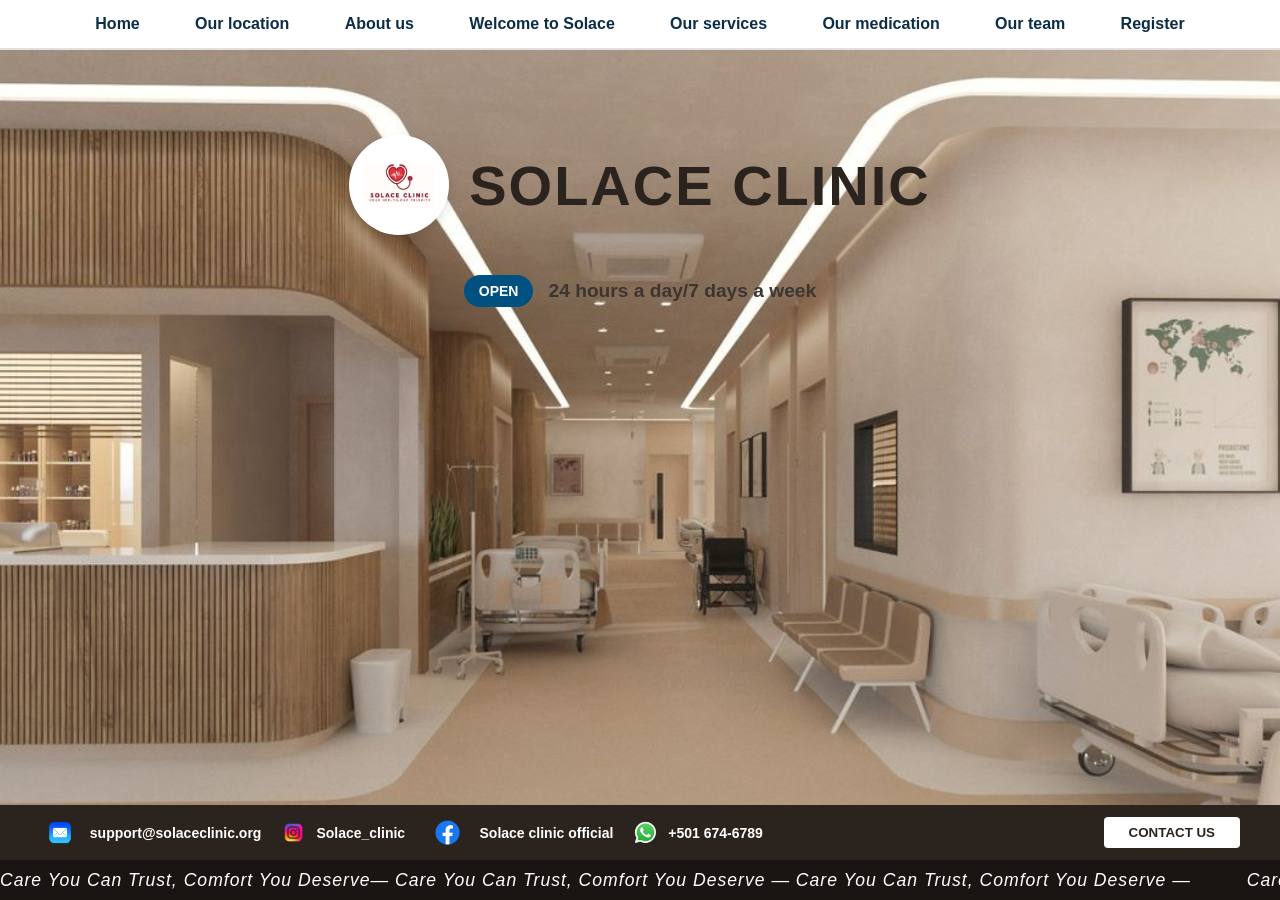
<file: index.html>
<!DOCTYPE html>
<html lang="en">
<head>
    <meta charset="UTF-8">
    <meta name="viewport" content="width=device-width, initial-scale=1.0">
    <title>Solace Clinic</title>
    <link rel="stylesheet" href="index.css">
</head>
<body>

   <nav class="white-navbar">
    <div class="nav-container">
        <a href="index.html" class="nav-item">Home</a>
        <a href="our location.html" class="nav-item">Our location</a>
        <a href="About us.html" class="nav-item">About us</a>
        <a href="Welcome to solace.html" class="nav-item">Welcome to Solace</a>
        <a href="our services.html" class="nav-item">Our services</a>
        <a href="Our medications.html" class="nav-item">Our medication</a>
        <a href="our team.html" class="nav-item">Our team</a>
        <a href="Register.html" class="nav-item">Register</a>
    </div>
</nav>
 
            </div>
   
        <div class="main-content">
            <div class="branding">
                <div class="logo-circle">
                    <img src="logo.jpeg" alt="Solace Clinic Logo" class="zoom-logo">
                </div>
                <h1>SOLACE CLINIC</h1>
            </div>
            
            <div class="status">
                <span class="open-badge">OPEN</span>
                <p>24 hours a day/7 days a week</p>
            </div>
        </div>

        <footer class="social-footer">
            <div class="social-nav-container">
                <ul class="social-items">
                    <li><a href="mailto:support@solaceclinic.org"><img src="mail icon.png" alt="Mail" class="social-logo"> support@solaceclinic.org</a></li>
                    <li><a href="https://instagram.com/solace_clinic" target="_blank"><img src="insta.png" alt="Insta" class="social-logo"> Solace_clinic</a></li>
                    <li><a href="https://facebook.com/solace" target="_blank"><img src="facebook.png" alt="FB" class="social-logo"> Solace clinic official</a></li>
                    <li><a href="https://wa.me/5016746789" target="_blank"><img src="whatsapp.png" alt="WA" class="social-logo"> +501 674-6789</a></li>
                </ul>
                <button class="contact-btn">CONTACT US</button>
            </div>
        </footer>

        <div class="sliding-footer">
            <div class="marquee-container">
                <div class="marquee-text">
                    <span>Care You Can Trust, Comfort You Deserve— Care You Can Trust, Comfort You Deserve — Care You Can Trust, Comfort You Deserve — </span>
                    <span>Care You Can Trust, Comfort You Deserve — Care You Can Trust, Comfort You Deserve — Care You Can Trust, Comfort You Deserve — </span>
                </div>
            </div>
        </div>
    </section>

</body>
</html>
</file>
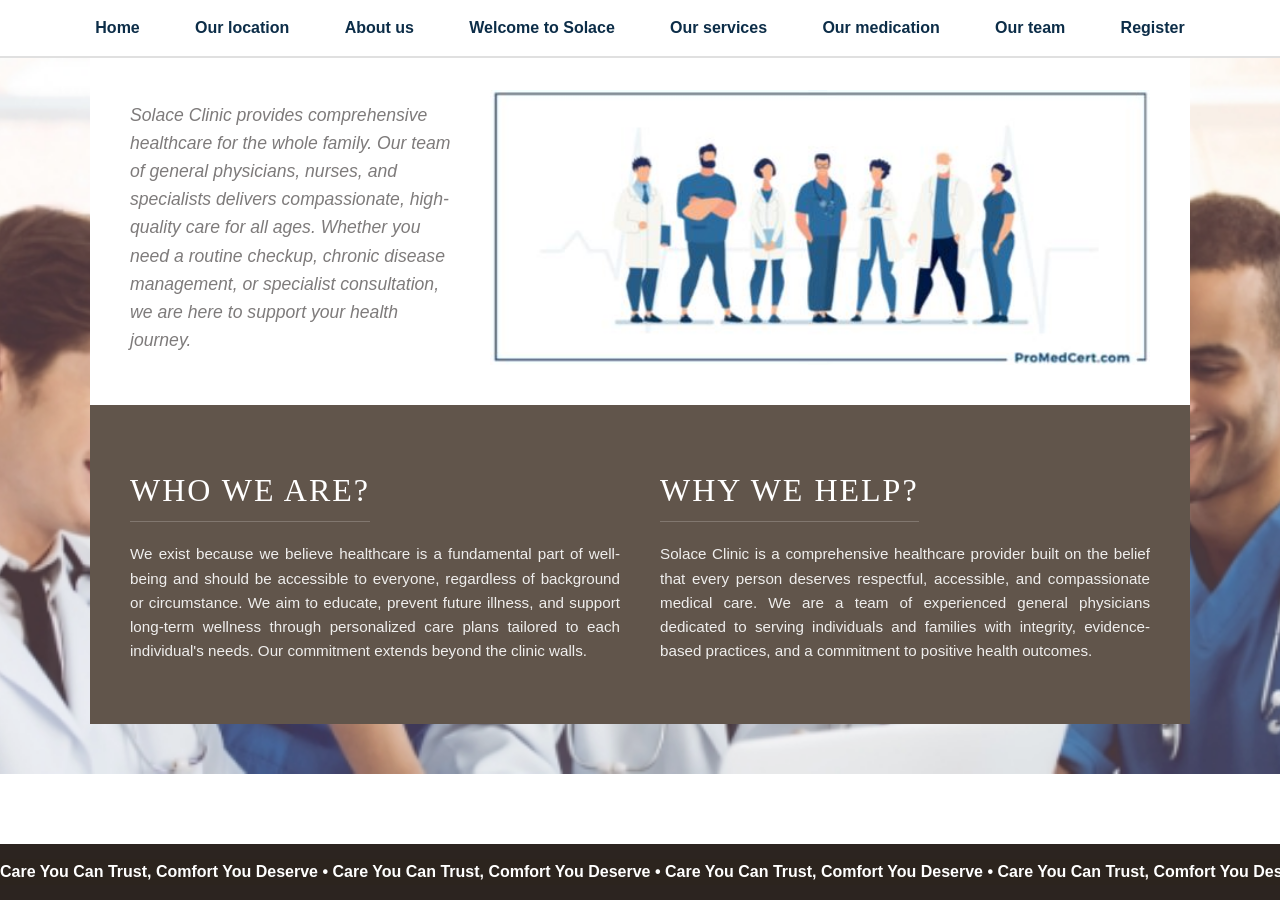
<file: About us.html>
<!DOCTYPE html>
<html lang="en">
<head>
    <meta charset="UTF-8">
    <meta name="viewport" content="width=device-width, initial-scale=1.0">
    <title>About Us - Solace Clinic</title>
    <link rel="stylesheet" href="About us.css">

     <nav class="white-navbar">
    <div class="nav-container">
        <a href="index.html" class="nav-item">Home</a>
        <a href="our location.html" class="nav-item">Our location</a>
        <a href="About us.html" class="nav-item">About us</a>
        <a href="Welcome to solace.html" class="nav-item">Welcome to Solace</a>
        <a href="our services.html" class="nav-item">Our services</a>
        <a href="Our medications.html" class="nav-item">Our medication</a>
        <a href="our team.html" class="nav-item">Our team</a>
        <a href="Register.html" class="nav-item">Register</a>
    </div>
</nav>
</head>
<body>

    <section class="about-container">
        <div class="intro-section">
            <div class="intro-text">
                <p>
                    <em>Solace Clinic provides comprehensive healthcare for the whole family. Our team of general physicians, nurses, and specialists delivers compassionate, high-quality care for all ages. Whether you need a routine checkup, chronic disease management, or specialist consultation, we are here to support your health journey.</em>
                </p>
            </div>
            <div class="intro-image">
                <img src="About us.JPG" alt="Solace Clinic Team">
            </div>
        </div>

        <div class="details-section">
            <div class="column">
                <h2>WHO WE ARE?</h2>
                <p>We exist because we believe healthcare is a fundamental part of well-being and should be accessible to everyone, regardless of background or circumstance. We aim to educate, prevent future illness, and support long-term wellness through personalized care plans tailored to each individual's needs. Our commitment extends beyond the clinic walls.</p>
            </div>
            <div class="column">
                <h2>WHY WE HELP?</h2>
                <p>Solace Clinic is a comprehensive healthcare provider built on the belief that every person deserves respectful, accessible, and compassionate medical care. We are a team of experienced general physicians dedicated to serving individuals and families with integrity, evidence-based practices, and a commitment to positive health outcomes.</p>
            </div>
        </div>
    </section>
<footer class="scrolling-footer">
        <div class="marquee">
            Care You Can Trust, Comfort You Deserve • Care You Can Trust, Comfort You Deserve • Care You Can Trust, Comfort You Deserve • Care You Can Trust, Comfort You Deserve
        </div>
    </footer>
  
</div>
</body>
</html>
</file>
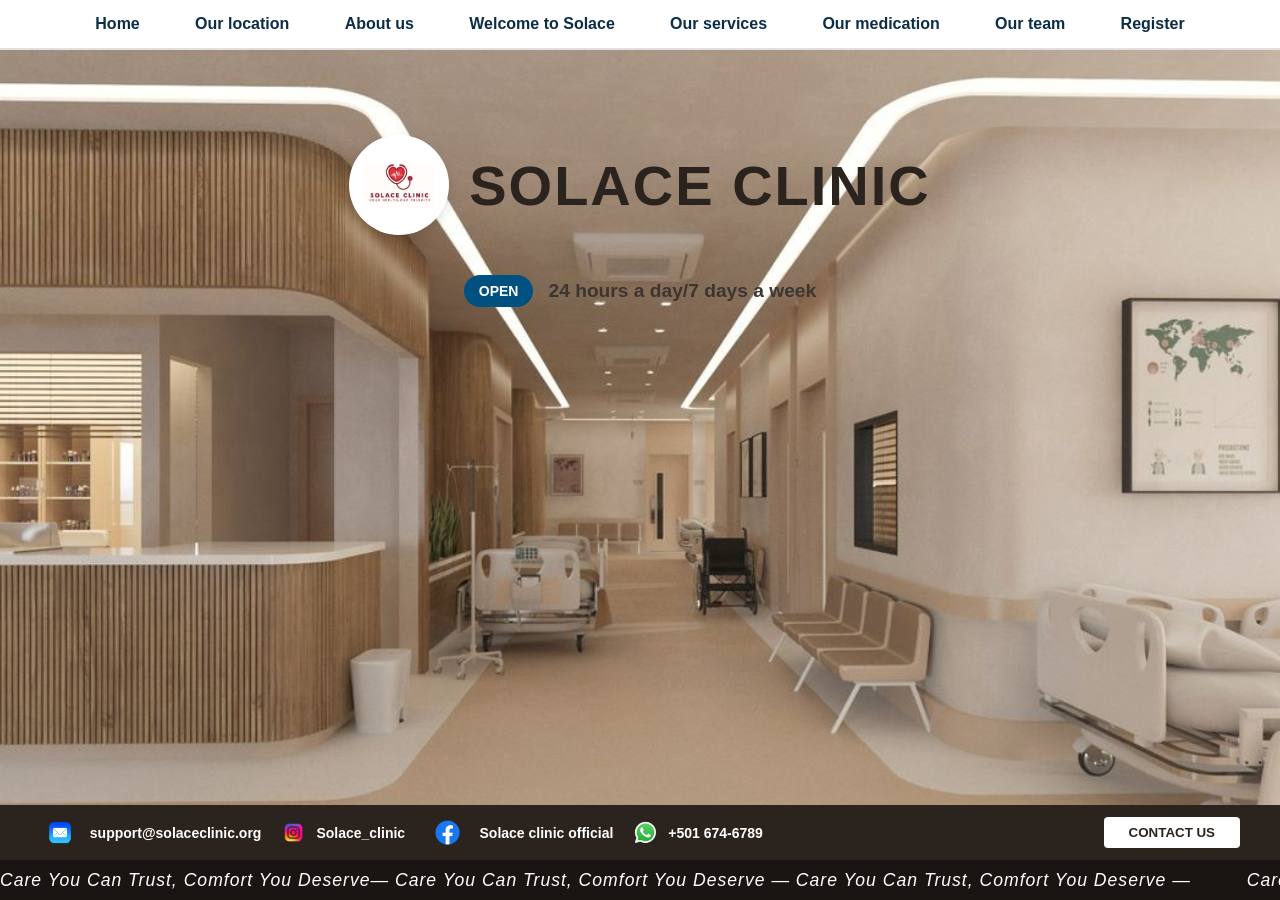
<file: home.html>
<!DOCTYPE html>
<html lang="en">
<head>
    <meta charset="UTF-8">
    <meta name="viewport" content="width=device-width, initial-scale=1.0">
    <title>Solace Clinic</title>
    <link rel="stylesheet" href="home.css">
</head>
<body>

   <nav class="white-navbar">
    <div class="nav-container">
        <a href="home.html" class="nav-item">Home</a>
        <a href="Our location.html" class="nav-item">Our location</a>
        <a href="About us.html" class="nav-item">About us</a>
        <a href="Welcome to solace.html" class="nav-item">Welcome to Solace</a>
        <a href="our services.html" class="nav-item">Our services</a>
        <a href="our medications.html" class="nav-item">Our medication</a>
        <a href="our team.html" class="nav-item">Our team</a>
        <a href="Register.html" class="nav-item">Register</a>
    </div>
</nav>
 
            </div>
   
        <div class="main-content">
            <div class="branding">
                <div class="logo-circle">
                    <img src="logo.jpeg" alt="Solace Clinic Logo" class="zoom-logo">
                </div>
                <h1>SOLACE CLINIC</h1>
            </div>
            
            <div class="status">
                <span class="open-badge">OPEN</span>
                <p>24 hours a day/7 days a week</p>
            </div>
        </div>

        <footer class="social-footer">
            <div class="social-nav-container">
                <ul class="social-items">
                    <li><a href="mailto:support@solaceclinic.org"><img src="mail icon.png" alt="Mail" class="social-logo"> support@solaceclinic.org</a></li>
                    <li><a href="https://instagram.com/solace_clinic" target="_blank"><img src="insta.png" alt="Insta" class="social-logo"> Solace_clinic</a></li>
                    <li><a href="https://facebook.com/solace" target="_blank"><img src="facebook.png" alt="FB" class="social-logo"> Solace clinic official</a></li>
                    <li><a href="https://wa.me/5016746789" target="_blank"><img src="whatsapp.png" alt="WA" class="social-logo"> +501 674-6789</a></li>
                </ul>
                <button class="contact-btn">CONTACT US</button>
            </div>
        </footer>

        <div class="sliding-footer">
            <div class="marquee-container">
                <div class="marquee-text">
                    <span>Care You Can Trust, Comfort You Deserve— Care You Can Trust, Comfort You Deserve — Care You Can Trust, Comfort You Deserve — </span>
                    <span>Care You Can Trust, Comfort You Deserve — Care You Can Trust, Comfort You Deserve — Care You Can Trust, Comfort You Deserve — </span>
                </div>
            </div>
        </div>
    </section>

</body>
</html>
</file>
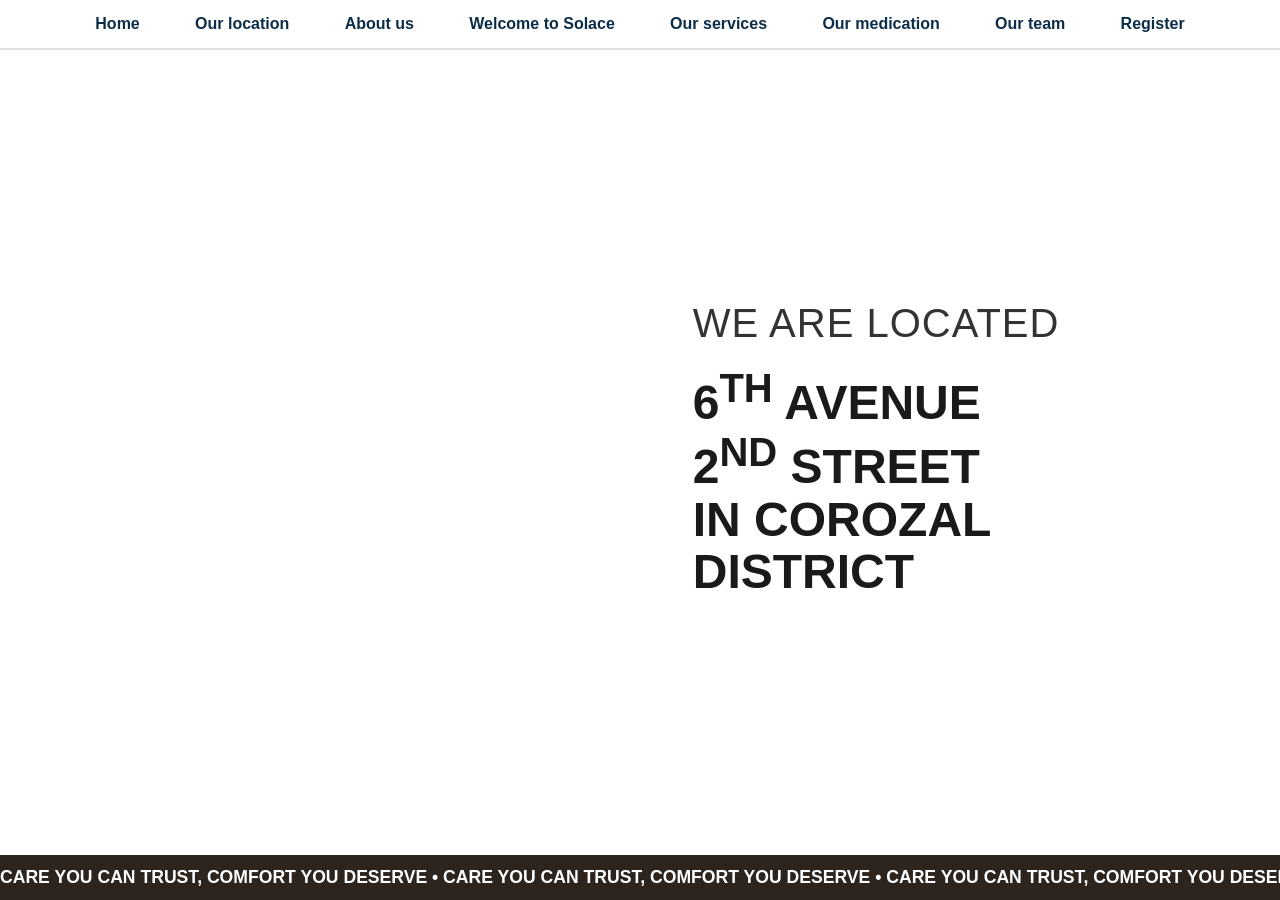
<file: our location.html>
<!DOCTYPE html>
<html lang="en">
<head>
    <meta charset="UTF-8">
    <meta name="viewport" content="width=device-width, initial-scale=1.0">
    <title>Location - Corozal District</title>
    <link rel="stylesheet" href="our location.css">

    <nav class="white-navbar">
    <div class="nav-container">
        <a href="index.html" class="nav-item">Home</a>
        <a href="our location.html" class="nav-item">Our location</a>
        <a href="About us.html" class="nav-item">About us</a>
        <a href="Welcome to solace.html" class="nav-item">Welcome to Solace</a>
        <a href="our services.html" class="nav-item">Our services</a>
        <a href="Our medications.html" class="nav-item">Our medication</a>
        <a href="our team.html" class="nav-item">Our team</a>
        <a href="Register.html" class="nav-item">Register</a>
    </div>
</nav>

</head>
<body>

    <header class="brown-bar"></header>

    <main class="content-wrapper">
        <section class="map-container">
            <iframe 
                src="https://www.google.com/maps/embed?pb=!1m18!1m12!1m3!1d3783.284305820464!2d-88.3898517242136!3d18.39055898268063!2m3!1f0!2f0!3f0!3m2!1i1024!2i768!4f13.1!3m3!1m2!1s0x8f5db96213755555%3A0x6b6e4e5e5e5e5e5e!2sCorozal%20Town!5e0!3m2!1sen!2sbz!4v1700000000000!5m2!1sen!2sbz" 
                allowfullscreen="" 
                loading="lazy" 
                referrerpolicy="no-referrer-when-downgrade">
            </iframe>
        </section>

        <section class="info-container">
            <h1>WE ARE LOCATED</h1>
            <p class="address">
                6<sup>TH</sup> AVENUE<br>
                2<sup>ND</sup> STREET<br>
                IN COROZAL<br>
                DISTRICT
            </p>
        </section>
    </main>

    <footer class="brown-bar footer-scroll">
        <div class="marquee">
            <span> Care You Can Trust, Comfort You Deserve • Care You Can Trust, Comfort You Deserve • Care You Can Trust, Comfort You Deserve • Care You Can Trust, Comfort You Deserve
            </span></div>
        </div>
    </footer>
<div class="scroll-buttons">
  
</body>
</html>
</file>
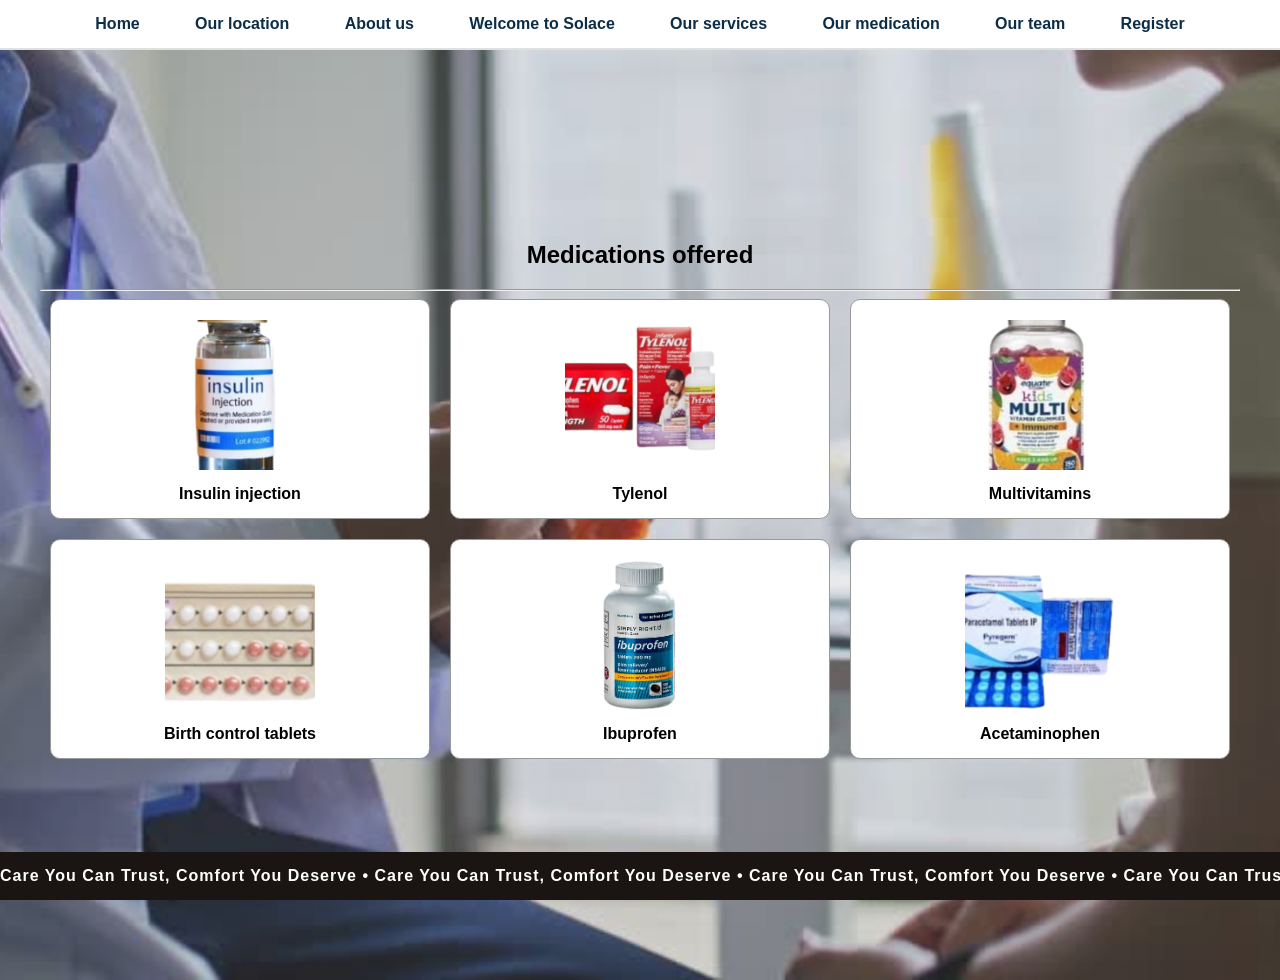
<file: Our medications.html>
<!DOCTYPE html>
<html lang="en">
<head>
    <meta charset="UTF-8">
    <meta name="viewport" content="width=device-width, initial-scale=1.0">
    <title>Homework Assignment</title>
    <link rel="stylesheet" href="Our medications.css">
       <nav class="white-navbar">
    <div class="nav-container">
        <a href="index.html" class="nav-item">Home</a>
        <a href="our location.html" class="nav-item">Our location</a>
        <a href="About us.html" class="nav-item">About us</a>
        <a href="Welcome to solace.html" class="nav-item">Welcome to Solace</a>
        <a href="our services.html" class="nav-item">Our services</a>
        <a href="Our medications.html" class="nav-item">Our medication</a>
        <a href="our team.html" class="nav-item">Our team</a>
        <a href="Register.html" class="nav-item">Register</a>
    </div>
</nav>
</head>
<body>
<section class="main-content">
     <h1 class="section-title">Medications offered</h1>
        <hr class="divider">
        <div class="gallery-layout">
        <div class="product-box" onclick="togglePopUp(this)">
            <div class="image-wrapper">
            <img src="insulin.png" alt="Insulin injection">
            </div>
            <p class="product-label">Insulin injection</p>
            <div class="price-popup">Price:Public clinic (NHR): Free – BZ$10</div>
        </div>
          <div class="product-box" onclick="togglePopUp(this)">
            <div class="image-wrapper">
            <img src="tylenol.png" alt="Tylenol">
            </div>
            <p class="product-label">Tylenol</p>
            <div class="price-popup">price:Public clinic (NHR): Free – BZ$5</div>
        </div>
        <div class="product-box" onclick="togglePopUp(this)">
             <div class="image-wrapper">
              <img src="multivitamins.png" alt="Multivitamins">
            </div>
            <p class="product-label">Multivitamins</p>
            <div class="price-popup">Price:Public clinic (NHR): Free – BZ$5</div>
        </div>


       
        <div class="product-box" onclick="togglePopUp(this)">
            <div class="image-wrapper">
              <img src="Birth control tablets.png" alt="Birth control tablets">
            </div>
            <p class="product-label">Birth control tablets</p>
            <div class="price-popup">Price: Public clinic (NHR): Free – BZ$5</div>
        </div>
          <div class="product-box" onclick="togglePopUp(this)">
            <div class="image-wrapper">
               <img src="ibu.png" alt="Ibuprofen">
            </div>
            <p class="product-label">Ibuprofen</p>
            <div class="price-popup">Price:Public clinic (NHR): Free – BZ$3</div>
        </div>
        <div class="product-box" onclick="togglePopUp(this)">
            <div class="image-wrapper">
                <img src="Acetaminophen.png" alt="Acetaminophen">
            </div>
            <p class="product-label">Acetaminophen</p>
            <div class="price-popup">Price: Tablet: BZ$1–$3,Syrup: Free or BZ$3–$5</div>
        </div></section>

    </div></section>
 <footer class="scrolling-footer">
        <div class="marquee">
          Care You Can Trust, Comfort You Deserve • Care You Can Trust, Comfort You Deserve • Care You Can Trust, Comfort You Deserve • Care You Can Trust, Comfort You Deserve
        </div>
        </div>
    </footer>
    <script>
        function togglePopUp(element) {
           
            const price = element.querySelector('.price-popup');
            
  
            if (price.style.display === "block") {
                price.style.display = "none";
            } else {
                price.style.display = "block";
            }
        }
    </script>

</body>
</html>
</file>
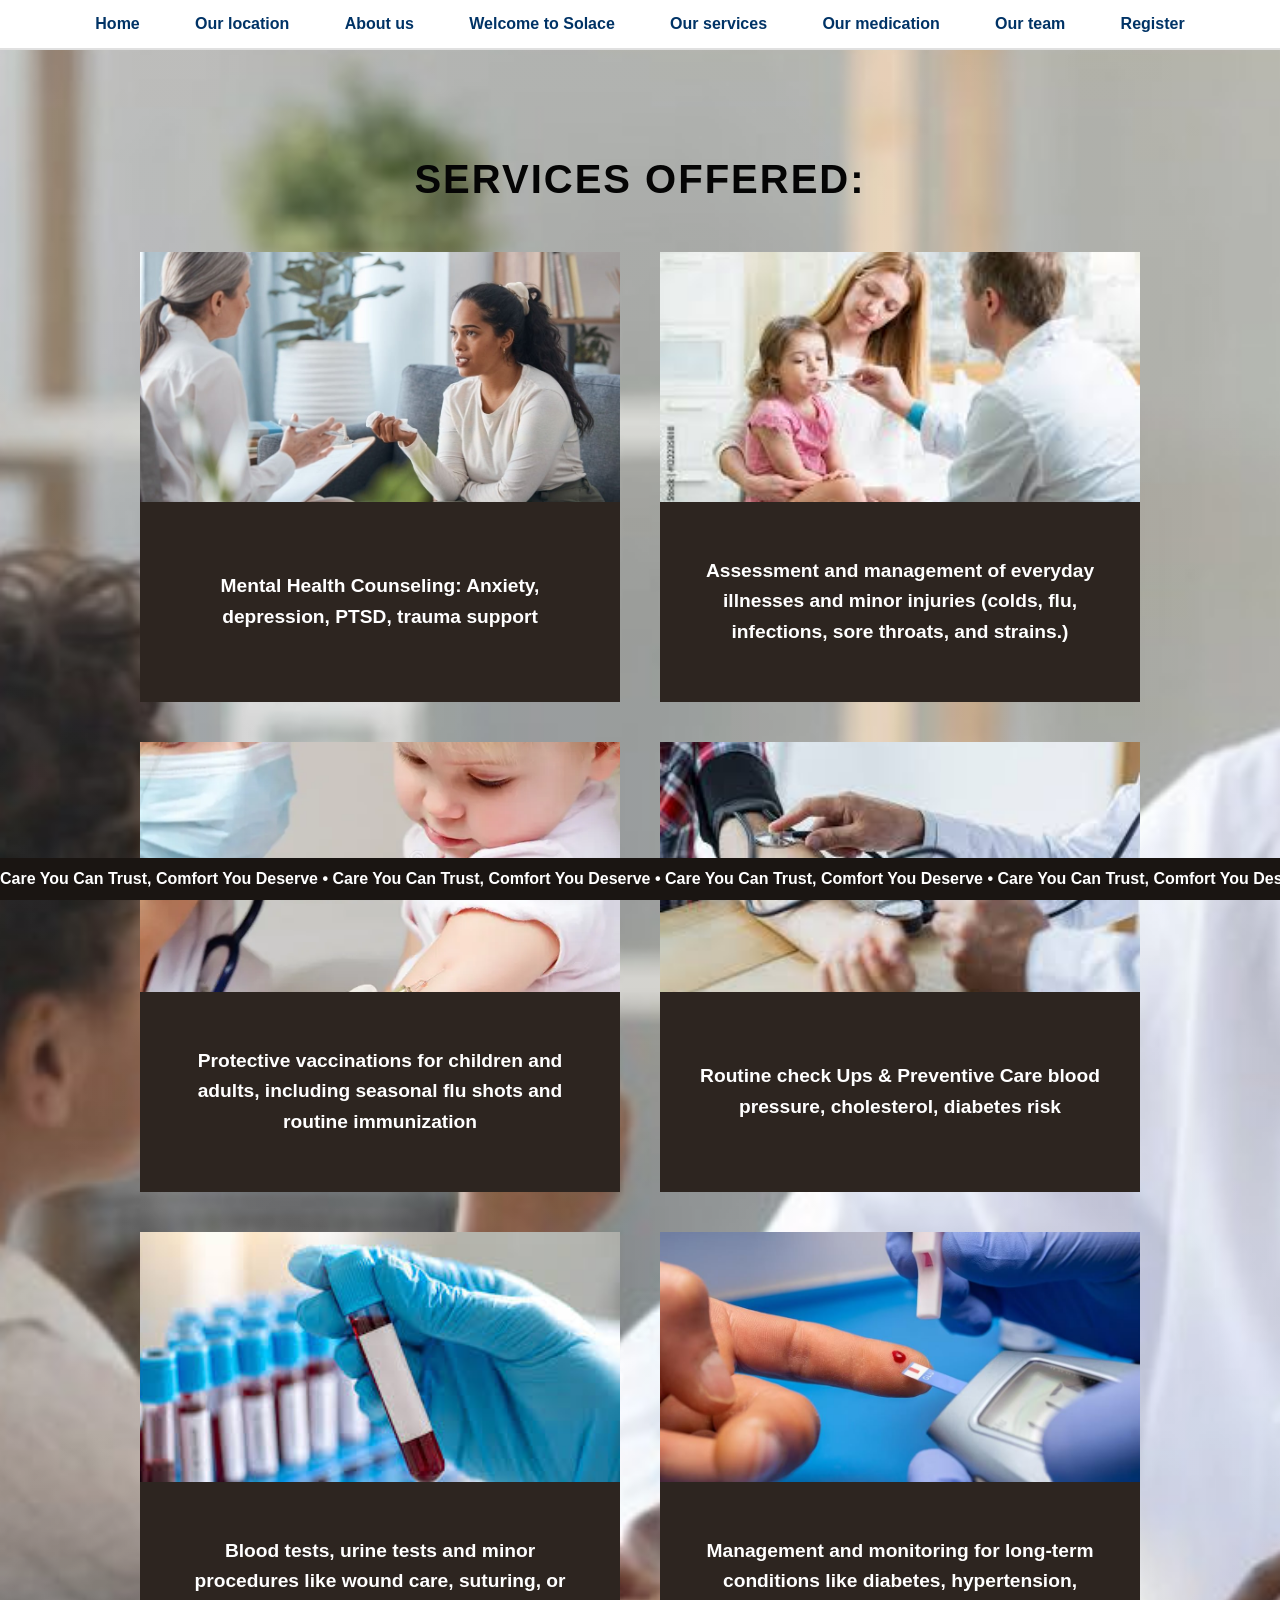
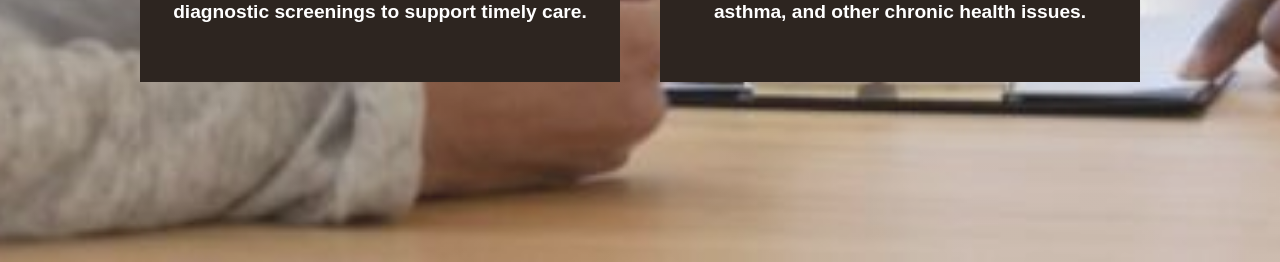
<file: our services.html>
<!DOCTYPE html>
<html lang="en">
<head>
    <meta charset="UTF-8">
    <meta name="viewport" content="width=device-width, initial-scale=1.0">
    <title>Services Offered</title>
    <link rel="stylesheet" href="our service.css">
</head>
<body>

    <nav class="white-navbar">
    <div class="nav-container">
        <a href="index.html" class="nav-item">Home</a>
        <a href="our location.html" class="nav-item">Our location</a>
        <a href="About us.html" class="nav-item">About us</a>
        <a href="Welcome to solace.html" class="nav-item">Welcome to Solace</a>
        <a href="our services.html" class="nav-item">Our services</a>
        <a href="Our medications.html" class="nav-item">Our medication</a>
        <a href="our team.html" class="nav-item">Our team</a>
        <a href="Register.html" class="nav-item">Register</a>
    </div>
</nav>

    <main class="main-content">
        <h1 class="main-title">SERVICES OFFERED:</h1>
        
        <div class="services-grid">
            <div class="service-card">
                <div class="image-box"><img src="Therapy.webp" alt="Therapy"></div>
                <p>Mental Health Counseling: Anxiety, depression, PTSD, trauma support</p>
            </div>

            <div class="service-card">
                <div class="image-box"><img src="fever.jpeg" alt="Fever"></div>
                <p>Assessment and management of everyday illnesses and minor injuries (colds, flu, infections, sore throats, and strains.)</p>
            </div>

            <div class="service-card">
                <div class="image-box"><img src="injection.webp" alt="Injection"></div>
                <p>Protective vaccinations for children and adults, including seasonal flu shots and routine immunization</p>
            </div>

            <div class="service-card">
                <div class="image-box"><img src="checkups.jpeg" alt="Check ups"></div>
                <p>Routine check Ups & Preventive Care blood pressure, cholesterol, diabetes risk</p>
            </div>

            <div class="service-card">
                <div class="image-box"><img src="blood tests.jpeg" alt="Blood test"></div>
                <p>Blood tests, urine tests and minor procedures like wound care, suturing, or diagnostic screenings to support timely care.</p>
            </div>

            <div class="service-card">
                <div class="image-box"><img src="sugar test.jpg" alt="Sugar test"></div>
                <p>Management and monitoring for long-term conditions like diabetes, hypertension, asthma, and other chronic health issues.</p>
            </div>
        </div>
    </main>

    <footer class="scrolling-footer">
        <div class="marquee">
            Care You Can Trust, Comfort You Deserve • Care You Can Trust, Comfort You Deserve • Care You Can Trust, Comfort You Deserve • Care You Can Trust, Comfort You Deserve
        </div>
    </footer>

</body>
</html>
</file>
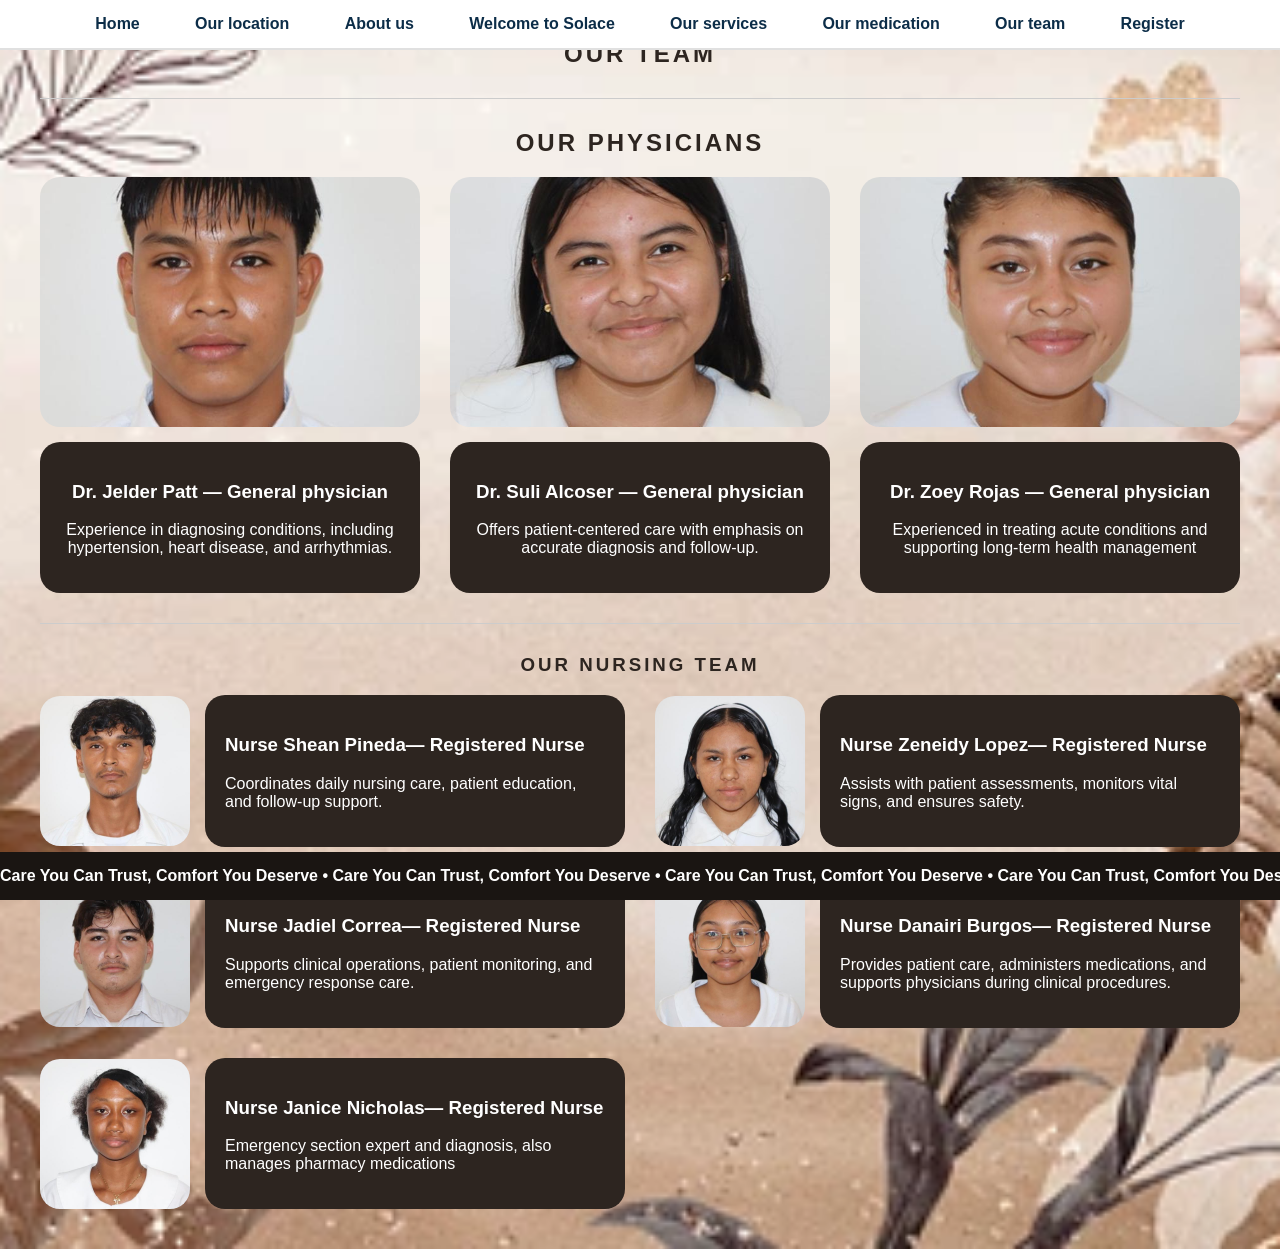
<file: our team.html>
<!DOCTYPE html>
<html lang="en">
<head>
    <meta charset="UTF-8">
    <meta name="viewport" content="width=device-width, initial-scale=1.0">
    <title>Our Team - Solace Medical Center</title>
    <link rel="stylesheet" href="our team.css">
</head>
<body>

     <nav class="white-navbar">
    <div class="nav-container">
        <a href="index.html" class="nav-item">Home</a>
        <a href="our location.html" class="nav-item">Our location</a>
        <a href="About us.html" class="nav-item">About us</a>
        <a href="Welcome to solace.html" class="nav-item">Welcome to Solace</a>
        <a href="our services.html" class="nav-item">Our services</a>
        <a href="Our medications.html" class="nav-item">Our medication</a>
        <a href="our team.html" class="nav-item">Our team</a>
        <a href="Register.html" class="nav-item">Register</a>
    </div>
</nav>

    <section class="main-content">
        <h1 class="section-title">OUR TEAM</h1>
        <hr class="divider">

          <h2 class="section-title">OUR PHYSICIANS</h2>
        <div class="physician-grid">
            <div class="card doc-card">
                <div class="img-box"><img src="Jelder Patt.jpeg"></div>
                <div class="info-box">
                    <h3>Dr. Jelder Patt — General physician</h3>
                    <p>Experience in diagnosing conditions, including hypertension, heart disease, and arrhythmias.</p>
                </div>
            </div>
            <div class="card doc-card">
                <div class="img-box"><img src="Suli Alcoser.jpeg"></div>
                <div class="info-box">
                    <h3>Dr. Suli Alcoser — General physician</h3>
                    <p> Offers patient-centered care with emphasis on accurate diagnosis and follow-up.</p>
                </div>
            </div>
            <div class="card doc-card">
                <div class="img-box"><img src="Zoey Rojas.jpeg"></div>
                <div class="info-box">
                    <h3>Dr. Zoey Rojas — General physician</h3>
                    <p> Experienced in treating acute conditions and supporting long-term health management</p>
                </div>
            </div>
        </div>

        <hr class="divider">

      <h3 class="section-title">OUR NURSING TEAM</h3>
        <div class="nurse-grid">
            <div class="card nurse-card">
                <div class="img-box"><img src="Shean Pineda.jpeg"></div>
                <div class="info-box">
                    <h3>Nurse Shean Pineda— Registered Nurse</h3>
                    <p>Coordinates daily nursing care, patient education, and follow-up support.</p>
                </div>
            </div>
            <div class="card nurse-card">
                <div class="img-box"><img src="Zeneidy Lopez.jpeg"></div>
                <div class="info-box">
                    <h3>Nurse Zeneidy Lopez— Registered Nurse</h3>
                    <p>      Assists with patient assessments, monitors vital signs, and ensures safety.</p>
                </div>
            </div>
            <div class="card nurse-card">
                <div class="img-box"><img src="Jadiel Correa.jpeg"></div>
                <div class="info-box">
                    <h3>Nurse Jadiel Correa— Registered Nurse</h3>
                    <p>Supports clinical operations, patient monitoring, and emergency response care.</p>
                </div>
            </div>
            <div class="card nurse-card">
                <div class="img-box"><img src="Danairi Burgos.jpeg"></div>
                <div class="info-box">
                    <h3>Nurse  Danairi Burgos— Registered Nurse</h3>
                    <p>Provides patient care, administers medications, and supports physicians during clinical procedures.</p>
                </div>
            </div>
            <div class="card nurse-card">
                <div class="img-box"><img src="Janice Nicholas.jpeg"></div>
                <div class="info-box">
                    <h3>Nurse Janice Nicholas— Registered Nurse</h3>
                    <p> Emergency section expert and diagnosis, also manages pharmacy  medications</p>
                </div>
            </div>
        </div>
    </section>

    <footer class="scrolling-footer">
        <div class="marquee">
             Care You Can Trust, Comfort You Deserve • Care You Can Trust, Comfort You Deserve • Care You Can Trust, Comfort You Deserve • Care You Can Trust, Comfort You Deserve
        </div>
        </div>
    </footer>

</body>
</html>
</file>
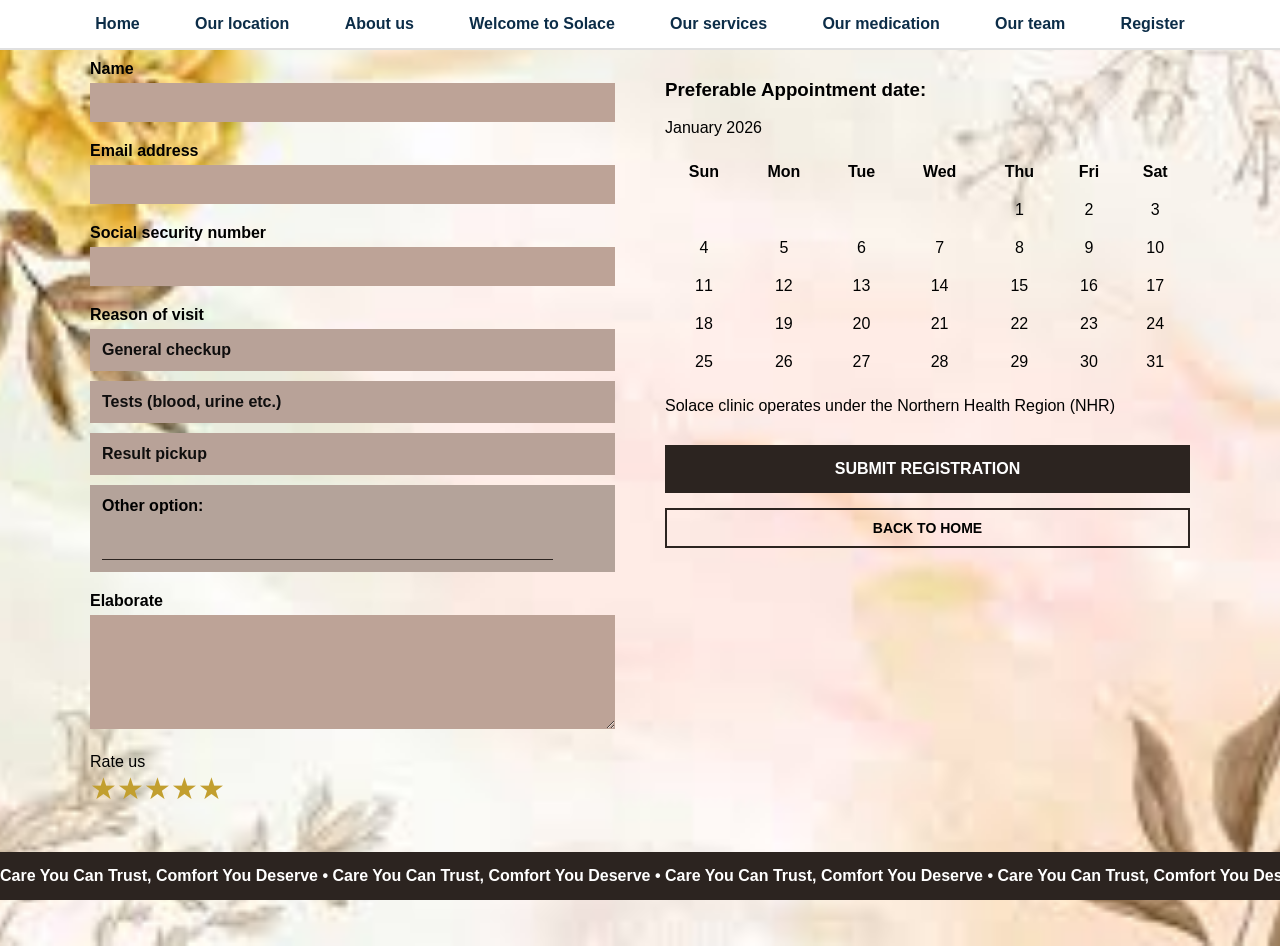
<file: Register.html>
<!DOCTYPE html>
<html lang="en">
<head>
    <meta charset="UTF-8">
    <meta name="viewport" content="width=device-width, initial-scale=1.0">
    <title>Solace Clinic Registration</title>
    <link rel="stylesheet" href="Register.css">
</head>
<body>
   <nav class="white-navbar">
    <div class="nav-container">
        <a href="index.html" class="nav-item">Home</a>
        <a href="our location.html" class="nav-item">Our location</a>
        <a href="About us.html" class="nav-item">About us</a>
        <a href="Welcome to solace.html" class="nav-item">Welcome to Solace</a>
        <a href="our services.html" class="nav-item">Our services</a>
        <a href="Our medications.html" class="nav-item">Our medication</a>
        <a href="our team.html" class="nav-item">Our team</a>
        <a href="Register.html" class="nav-item">Register</a>
    </div>
</nav>

    <main class="container">
        <form  class="registration-form">
            
            <div class="left-column">
                <div class="input-group">
                    <label>Name</label>
                    <input type="text" name="Patient Name" required>
                </div>

                <div class="input-group">
                    <label>Email address</label>
                    <input type="email" name="_replyto" required>
                </div>

                <div class="input-group">
                    <label>Social security number</label>
                    <input type="text" name="SSN">
                </div>

                <div class="input-group">
                    <label>Reason of visit</label>
                    <div class="options-container">
                        <label class="form-option-wrapper">
                            <input type="checkbox" name="Reason" value="general">
                            <span class="custom-option">General checkup</span>
                        </label>

                        <label class="form-option-wrapper">
                            <input type="checkbox" name="Reason" value="tests">
                            <span class="custom-option">Tests (blood, urine etc.)</span>
                        </label>

                        <label class="form-option-wrapper">
                            <input type="checkbox" name="Reason" value="pickup">
                            <span class="custom-option">Result pickup</span>
                        </label>

                        <div class="other-option-box">
                            <label for="other-input">Other option:</label>
                            <input type="text" id="other-input" name="Other Reason Detail">
                        </div>
                    </div>
                </div>

                <div class="input-group">
                    <label>Elaborate</label>
                    <textarea name="Details" rows="6"></textarea>
                </div>

                <div class="rating-section">
                    <label>Rate us</label>
                    <div class="star-rating">
                        <input type="radio" id="star5" name="Rating" value="5"><label for="star5">★</label>
                        <input type="radio" id="star4" name="Rating" value="4"><label for="star4">★</label>
                        <input type="radio" id="star3" name="Rating" value="3"><label for="star3">★</label>
                        <input type="radio" id="star2" name="Rating" value="2"><label for="star2">★</label>
                        <input type="radio" id="star1" name="Rating" value="1"><label for="star1">★</label>
                    </div>
                </div>
            </div>

            <div class="right-column">
                <h3>Preferable Appointment date:</h3>
                <p>January 2026</p>
                
                <table class="calendar">
                    <tr><th>Sun</th><th>Mon</th><th>Tue</th><th>Wed</th><th>Thu</th><th>Fri</th><th>Sat</th></tr>
                    <tr><td></td><td></td><td></td><td></td><td>1</td><td>2</td><td>3</td></tr>
                    <tr><td>4</td><td>5</td><td>6</td><td>7</td><td>8</td><td>9</td><td>10</td></tr>
                    <tr><td>11</td><td>12</td><td>13</td><td>14</td><td>15</td><td>16</td><td>17</td></tr>
                    <tr><td>18</td><td>19</td><td>20</td><td>21</td><td>22</td><td>23</td><td>24</td></tr>
                    <tr><td>25</td><td>26</td><td>27</td><td>28</td><td>29</td><td>30</td><td>31</td></tr>
                </table>

                <div class="clinic-info">
                    <p>Solace clinic operates under the Northern Health Region (NHR)</p>
                    
                    <div class="button-group">
                        <button type="submit" class="submit-btn">SUBMIT REGISTRATION</button>
                        
                        <button type="button" class="back-btn" onclick="window.location.href='index.html';">BACK TO HOME</button>
                    </div>
                </div>
            </div>
        </form>
    </main>

    <footer class="scrolling-footer">
        <div class="marquee">
            Care You Can Trust, Comfort You Deserve • Care You Can Trust, Comfort You Deserve • Care You Can Trust, Comfort You Deserve • Care You Can Trust, Comfort You Deserve
        </div>
    </footer>

    
</body>
</html>
</file>
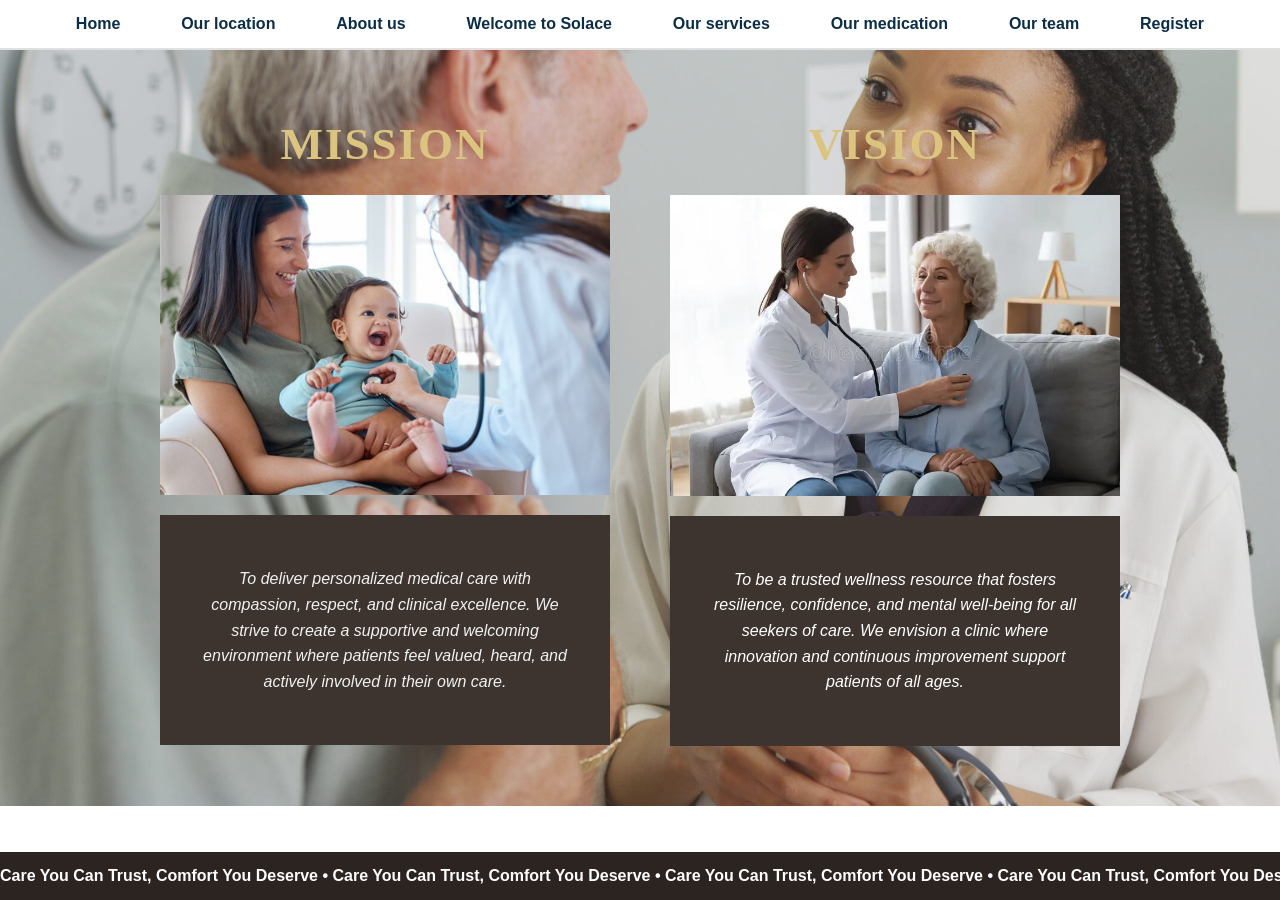
<file: Welcome to solace.html>
<!DOCTYPE html>
<html lang="en">
<head>
    <meta charset="UTF-8">
    <meta name="viewport" content="width=device-width, initial-scale=1.0">
    <title>Welcome to Solace</title>
    <link rel="stylesheet" href="Welcome to solace.css">
   
    <div class="scroll-controls">
    <button onclick="scrollToTop()" class="scroll-btn up">↑</button>
    <button onclick="scrollToBottom()" class="scroll-btn down">↓</button>
</div>
</head>
<body>

    
      <nav class="white-navbar">
    <div class="nav-container">
        <a href="index.html" class="nav-item">Home</a>
        <a href="our location.html" class="nav-item">Our location</a>
        <a href="About us.html" class="nav-item">About us</a>
        <a href="Welcome to solace.html" class="nav-item">Welcome to Solace</a>
        <a href="our services.html" class="nav-item">Our services</a>
        <a href="Our medications.html" class="nav-item">Our medication</a>
        <a href="our team.html" class="nav-item">Our team</a>
        <a href="Register.html" class="nav-item">Register</a>
    </div>
</nav>
    <section class="main-content">
        <div class="card">
            <h2 class="title"><b>MISSION</b></h2>
            <div class="image-box">
                <img src="kid and doctor.jpg" alt="Doctor with child">
            </div>
            <div class="text-box">
             <p style="color: rgb(241, 241, 241);">To deliver personalized medical care with compassion, respect, and clinical excellence. We strive to create a supportive and welcoming environment where patients feel valued, heard, and actively involved in their own care.</p>
</div>
        </div>

        <div class="card">
            <h2 class="title"><b>VISION</b></h2>
            <div class="image-box">
                <img src="grandma with doctor girl.png" alt="Doctor with elderly patient">
            </div>
            <div class="text-box">
                <p style="color: white;">To be a trusted wellness resource that fosters resilience, confidence, and mental well-being for all seekers of care. We envision a clinic where innovation and continuous improvement support patients of all ages.</p>
            </div>
        </div>
    </section>
<footer class="scrolling-footer">
        <div class="marquee">
           Care You Can Trust, Comfort You Deserve • Care You Can Trust, Comfort You Deserve • Care You Can Trust, Comfort You Deserve • Care You Can Trust, Comfort You Deserve
        </div>
    </footer>

   
</div>
   
</body>
</html>
</file>
<file: index.css>
* {
    margin: 0;
    padding: 0;
    box-sizing: border-box;
    font-family: 'Arial', sans-serif;
}

body {
    background-image: url('clinic\ official.jpg'); 
    background-size: cover;
    background-repeat: no-repeat;
    background-position: center;
    height: 100vh;
    overflow: hidden; 
}

.white-navbar {
    width: 100%;
    background-color: #ffffff;
    border-bottom: 2px solid #e0e0e0;
    padding: 15px 0;
    position: fixed; 
    top: 0;
    z-index: 1000;
}

.nav-container {
    max-width: 1200px;
    margin: 0 auto;
    display: flex;
    justify-content: space-evenly;
    align-items: center;
}

.nav-item {
    text-decoration: none;
    color: #0c2d48;
    font-weight: 700;
    font-size: 16px;
    transition: 0.2s ease-in-out;
}

.nav-item:hover {
    color: #0070bb;
}

.nav-item.active {
    color: #b22222;
    border-bottom: 3px solid #b22222;
}


.hero-container {
    height: 100vh;
    display: flex;
    flex-direction: column;
    justify-content: center; 
    align-items: center;
}

.branding {
    display: flex;
    align-items: center;
    gap: 20px;
    margin-bottom: 20px;
}


.logo-circle {
    background: white;
    width: 100px;
    height: 100px;
    border-radius: 50%;
    display: flex;
    justify-content: center;
    align-items: center;
    box-shadow: 0 4px 8px rgba(0,0,0,0.1);
    overflow: hidden; 
}

.logo-circle img {
    width: 70%;
    transition: transform 0.4s ease; 
    cursor: pointer;
}

.logo-circle img:hover {
    transform: scale(1.3); 
}

h1 {
    font-size: 3.5rem;
    color: #2b231d; 
    letter-spacing: 2px;
    font-weight: bold;
}

.status {
    display: flex;
    align-items: center;
    gap: 15px;
}

.open-badge {
    background-color: #005180;
    color: white;
    padding: 8px 15px;
    border-radius: 20px;
    font-weight: bold;
    font-size: 14px;
}

.status p {
    color: #3d3531;
    font-weight: bold;
    font-size: 1.2rem;
}


.social-footer {
    background-color: #2b231d;
    color: white;
    width: 100%;
    position: absolute;
    bottom: 40px; 
    padding: 12px 30px;
    z-index: 5;
}

.social-nav-container {
    display: flex;
    justify-content: space-between;
    align-items: center;
    max-width: 1200px;
    margin: 0 auto;
}

.social-items {
    display: flex;
    align-items: center;
    gap: 20px;
    list-style: none;
}

.social-items a {
    text-decoration: none;
    color: #ffffff;
    font-weight: bold;
    font-size: 14px;
    display: flex;
    align-items: center;
    gap: 10px;
}

.social-logo {
    height: 25px;
    width: auto;
}

.contact-btn {
    background-color: white;
    color: #2b231d;
    border: none;
    padding: 8px 25px;
    font-weight: bold;
    cursor: pointer;
    text-transform: uppercase;
    border-radius: 4px;
    transition: 0.3s;
}

.contact-btn:hover {
    background-color: #e0e0e0;
}

.sliding-footer {
    background-color: #1a1512; 
    width: 100%;
    height: 40px;
    bottom: 0;
    overflow: hidden;
    display: flex;
    align-items: center;
    z-index: 10;
     padding: 15px 0;
    position: absolute;
}

.marquee-container {
    white-space: nowrap;
}

.marquee-text {
    display: inline-block;
    animation: scroll-footer 20s linear infinite;
}

.marquee-text span {
   
    color: #ffffff;
    font-size: 1.1rem;
    font-style: italic;
    padding-right: 50px;
    letter-spacing: 1px;
}

@keyframes scroll-footer {
    from { transform: translateX(0); }
    to { transform: translateX(-50%); }
}

  .main-content {
    flex: 1;
    padding: 40px;
    margin-bottom: 40px;
    height: 100vh;
    display: flex;
    flex-direction: column;
   justify-content: flex-start; 
    padding-top: 15vh; 
    align-items: center;

}
.branding {

    display: absolute;
    align-items: center;
    gap: 20px;
    margin-bottom: 40px;

}
</file>
<file: About us.css>
* {
    margin: 0;
    padding: 0;
    box-sizing: border-box;
}

body {
    font-family: 'Segoe UI', Tahoma, Geneva, Verdana, sans-serif;
    line-height: 1.6;
    background-color: #f4f4f4;
    color: #333;
     background: linear-gradient(rgba(255,255,255,0.1), rgba(255,255,255,0.1)), 
                url('our\ team\ background.jpg') no-repeat center center/cover;
}

.about-container {
    max-width: 1100px;
    margin: 50px auto;
    background-color: #fff;
    overflow: hidden;
}


.intro-section {
    display: flex;
    align-items: center;
    padding: 40px;
    background-color: #ffffff;
}

.intro-text {
    flex: 1;
    padding-right: 30px;
    font-size: 1.1rem;
    color: #7e7b7b;
}

.intro-image {
    flex: 2;
}

.intro-image img {
    width: 100%;
    height: auto;
    display: block;
}


.details-section {
    display: flex;
    background-color: #61554b; 
    color: #ffffff;
    padding: 60px 40px;
    gap: 40px;
}

.column {
    flex: 1;
}

.column h2 {
    font-family: 'Times New Roman', serif;
    font-weight: normal;
    font-size: 2rem;
    letter-spacing: 2px;
    margin-bottom: 20px;
    border-bottom: 1px solid rgba(255, 255, 255, 0.2);
    display: inline-block;
    padding-bottom: 5px;
}

.column p {
    font-size: 0.95rem;
    opacity: 0.9;
    text-align: justify;
}


@media (max-width: 768px) {
    .intro-section, .details-section {
        flex-direction: column;
        text-align: center;
    }
    
    .intro-text {
        padding-right: 0;
        margin-bottom: 20px;
    }
}



footer-scroll {
    display: flex;
    align-items: center;
    overflow: hidden; 
    color: white;
}

.marquee {
    white-space: nowrap;
    display: inline-block;
    animation: scroll-left 20s linear infinite;
    background-color: #2c241e;
    color: white;
}


.marquee span {
    font-size: 1.1rem;
    font-weight: bold;
    text-transform: uppercase;
}

@keyframes scroll-left {
    0% { transform: translateX(0); }
    100% { transform: translateX(-50%); }
}


@media (max-width: 768px) {
    .content-wrapper {
        flex-direction: column;
    }
    .info-container {
        padding: 30px;
        text-align: center;
    }
    .map-container {
        height: 350px;
    }
}
.white-navbar {
    width: 100%;
    background-color: #ffffff;
    border-bottom: 2px solid #e0e0e0;
    padding: 15px 0;
    position: fixed; 
    top: 0;
    z-index: 1000;
}

.nav-container {
    max-width: 1200px;
    margin: 0 auto;
    display: flex;
    justify-content: space-evenly;
    align-items: center;
}

.nav-item {
    text-decoration: none;
    color: #0c2d48;
    font-weight: 700;
    font-size: 16px;
    transition: 0.2s ease-in-out;
}

.nav-item:hover {
    color: #0070bb;
}

.nav-item.active {
    color: #b22222;
    border-bottom: 3px solid #b22222;
}
.scrolling-footer {
    background-color: #2c2420;
    color: white;
    padding: 15px 0;
    position: fixed;
    bottom: 0;
    width: 100%;
    overflow: hidden;
}

.marquee {
    display: inline-block;
    white-space: nowrap;
    animation: scroll 20s linear infinite;
    font-weight: bold;
}

@keyframes scroll {
    0% { transform: translateX(100%); }
    100% { transform: translateX(-100%); }
}
</file>
<file: home.css>
* {
    margin: 0;
    padding: 0;
    box-sizing: border-box;
    font-family: 'Arial', sans-serif;
}

body {
    background-image: url('clinic\ official.jpg'); 
    background-size: cover;
    background-repeat: no-repeat;
    background-position: center;
    height: 100vh;
    overflow: hidden; 
}

.white-navbar {
    width: 100%;
    background-color: #ffffff;
    border-bottom: 2px solid #e0e0e0;
    padding: 15px 0;
    position: fixed; 
    top: 0;
    z-index: 1000;
}

.nav-container {
    max-width: 1200px;
    margin: 0 auto;
    display: flex;
    justify-content: space-evenly;
    align-items: center;
}

.nav-item {
    text-decoration: none;
    color: #0c2d48;
    font-weight: 700;
    font-size: 16px;
    transition: 0.2s ease-in-out;
}

.nav-item:hover {
    color: #0070bb;
}

.nav-item.active {
    color: #b22222;
    border-bottom: 3px solid #b22222;
}


.hero-container {
    height: 100vh;
    display: flex;
    flex-direction: column;
    justify-content: center; 
    align-items: center;
}

.branding {
    display: flex;
    align-items: center;
    gap: 20px;
    margin-bottom: 20px;
}


.logo-circle {
    background: white;
    width: 100px;
    height: 100px;
    border-radius: 50%;
    display: flex;
    justify-content: center;
    align-items: center;
    box-shadow: 0 4px 8px rgba(0,0,0,0.1);
    overflow: hidden; 
}

.logo-circle img {
    width: 70%;
    transition: transform 0.4s ease; 
    cursor: pointer;
}

.logo-circle img:hover {
    transform: scale(1.3); 
}

h1 {
    font-size: 3.5rem;
    color: #2b231d; 
    letter-spacing: 2px;
    font-weight: bold;
}

.status {
    display: flex;
    align-items: center;
    gap: 15px;
}

.open-badge {
    background-color: #005180;
    color: white;
    padding: 8px 15px;
    border-radius: 20px;
    font-weight: bold;
    font-size: 14px;
}

.status p {
    color: #3d3531;
    font-weight: bold;
    font-size: 1.2rem;
}


.social-footer {
    background-color: #2b231d;
    color: white;
    width: 100%;
    position: absolute;
    bottom: 40px; 
    padding: 12px 30px;
    z-index: 5;
}

.social-nav-container {
    display: flex;
    justify-content: space-between;
    align-items: center;
    max-width: 1200px;
    margin: 0 auto;
}

.social-items {
    display: flex;
    align-items: center;
    gap: 20px;
    list-style: none;
}

.social-items a {
    text-decoration: none;
    color: #ffffff;
    font-weight: bold;
    font-size: 14px;
    display: flex;
    align-items: center;
    gap: 10px;
}

.social-logo {
    height: 25px;
    width: auto;
}

.contact-btn {
    background-color: white;
    color: #2b231d;
    border: none;
    padding: 8px 25px;
    font-weight: bold;
    cursor: pointer;
    text-transform: uppercase;
    border-radius: 4px;
    transition: 0.3s;
}

.contact-btn:hover {
    background-color: #e0e0e0;
}

.sliding-footer {
    background-color: #1a1512; 
    width: 100%;
    height: 40px;
    bottom: 0;
    overflow: hidden;
    display: flex;
    align-items: center;
    z-index: 10;
     padding: 15px 0;
    position: absolute;
}

.marquee-container {
    white-space: nowrap;
}

.marquee-text {
    display: inline-block;
    animation: scroll-footer 20s linear infinite;
}

.marquee-text span {
   
    color: #ffffff;
    font-size: 1.1rem;
    font-style: italic;
    padding-right: 50px;
    letter-spacing: 1px;
}

@keyframes scroll-footer {
    from { transform: translateX(0); }
    to { transform: translateX(-50%); }
}

  .main-content {
    flex: 1;
    padding: 40px;
    margin-bottom: 40px;
    height: 100vh;
    display: flex;
    flex-direction: column;
   justify-content: flex-start; 
    padding-top: 15vh; 
    align-items: center;

}
.branding {

    display: absolute;
    align-items: center;
    gap: 20px;
    margin-bottom: 40px;

}
</file>
<file: our location.css>
* {
    margin: 0;
    padding: 0;
    box-sizing: border-box;
}

body, html {
    height: 100%;
    font-family: 'Helvetica Neue', Helvetica, Arial, sans-serif;
    display: flex;
    flex-direction: column;
}
.brown-bar {
    background-color: #2D241E; 
    width: 100%;
    min-height: 45px;
}


.content-wrapper {
    display: flex;
    flex: 1; 
    width: 100%;
}


.map-container {
    flex: 1.2;
    height: 100%;
}

.map-container iframe {
    width: 100%;
    height: 100%;
    border: none;
}


.info-container {
    flex: 1;
    display: flex;
    flex-direction: column;
    justify-content: center;
    padding: 60px;
    background-color: #ffffff;
}

.info-container h1 {
    font-size: 2.5rem;
    font-weight: 300;
    margin-bottom: 20px;
    color: #333;
    letter-spacing: 1px;
}

.info-container .address {
    font-size: 3rem;
    font-weight: 800;
    line-height: 1.1;
    color: #1a1a1a;
}


.footer-scroll {
    display: flex;
    align-items: center;
    overflow: hidden; 
    color: white;
}

.marquee {
    white-space: nowrap;
    display: inline-block;
    animation: scroll-left 20s linear infinite;
}

.marquee span {
    font-size: 1.1rem;
    font-weight: bold;
    text-transform: uppercase;
}

@keyframes scroll-left {
    0% { transform: translateX(0); }
    100% { transform: translateX(-50%); }
}


@media (max-width: 768px) {
    .content-wrapper {
        flex-direction: column;
    }
    .info-container {
        padding: 30px;
        text-align: center;
    }
    .map-container {
        height: 350px;
    }
}


.hero-container {
    height: 100vh;
    display: flex;
    flex-direction: column;
   }
.white-navbar {
    width: 100%;
    background-color: #ffffff;
    border-bottom: 2px solid #e0e0e0;
    padding: 15px 0;
    position: fixed; 
    top: 0;
    z-index: 1000;
}

.nav-container {
    max-width: 1200px;
    margin: 0 auto;
    display: flex;
    justify-content: space-evenly;
    align-items: center;
}

.nav-item {
    text-decoration: none;
    color: #0c2d48;
    font-weight: 700;
    font-size: 16px;
    transition: 0.2s ease-in-out;
}

.nav-item:hover {
    color: #0070bb;
}

.nav-item.active {
    color: #b22222;
    border-bottom: 3px solid #b22222;
}

.scroll-controls {
    position: fixed;
    bottom: 100px; 
    right: 20px;
    display: flex;
    flex-direction: column;
    gap: 10px;
    z-index: 2000; 
}


.scroll-btn {
    width: 45px;
    height: 45px;
    border-radius: 50%;
    background-color: #b22222; /
    color: white;
    border: 2px solid white;
    font-weight: bold;
    font-size: 20px;
    cursor: pointer;
    box-shadow: 0 4px 8px rgba(0,0,0,0.3);
    transition: transform 0.3s, background-color 0.3s;
    display: flex;
    justify-content: center;
    align-items: center;
}


.scroll-btn:hover {
    background-color: #2b231d; 
    transform: scale(1.1);
}
</file>
<file: Our medications.css>
body {
    background-color: #f5f5f5;
     background: linear-gradient(rgba(255,255,255,0.1), rgba(255,255,255,0.1)), 
                url('medication\ background.jpg') no-repeat center center/cover; 
    display: flex;
    justify-content: center;
    align-items: center;
    min-height: 100vh;
    margin: 0;
    font-family: Arial, sans-serif;
}
h1{
text-align: center;
}
.main-container {
    display: flex;
    gap: 30px;
}

.product-box {
    position: relative;
    background: white;
    padding: 20px;
    width: 180px;
    text-align: center;
    border-radius: 15px;
    border: 3px solid transparent; 
    transition: all 0.3s ease;
    cursor: pointer;
}

.img .img-container {
    width: 150px;
    border-radius: 10px;
 
}
.img-container {
    width: 100%;
    height: 180px;     
    display: flex;
    justify-content: center;
    overflow: hidden;   
    
}


.image-wrapper img {
    width: 100%;       
    height: 200px;       
    object-fit: cover;    
    display: block;       
    border-radius: 8px;  
    object-fit: contain;  
    background-color: #fff; 
    padding: 5px;     
   
}

.img-container img {
    max-width: 150%;
    max-height: 150%;
    object-fit: contain; 
    border-radius: 10px;
}

.name-label {
    margin-top: 10px;
    font-weight: bold;
    color: #333;
}


.pop-up {
    position: absolute;
    top: -50px; 
    left: 50%;
    transform: translateX(-50%);
    background-color: #2c3e50;
    color: white;
    padding: 8px 15px;
    border-radius: 8px;
    font-size: 14px;
    white-space: nowrap;
    
   
    visibility: hidden;
    opacity: 0;
    transition: opacity 0.3s ease, top 0.3s ease;
}


.pop-up::after {
    content: "";
    position: absolute;
    top: 100%;
    left: 50%;
    margin-left: -5px;
    border-width: 5px;
    border-style: solid;
    border-color: #2c3e50 transparent transparent transparent;
}


body {
    font-family: Arial, sans-serif;
    display: flex;
    justify-content: center;
    padding: 40px;
    background-color: #eeeeee;
}

.gallery-layout {
    display: flex;
    flex-wrap: wrap;
    gap: 20px;
    justify-content: center;
    width: 100%;
}

.product-box {

    flex: 0 1 calc(33.333% - 20px); 
    box-sizing: border-box; 
    
    display: flex;
    flex-direction: column;
    align-items: center;
    background: white;
    padding: 15px;
    border: 1px solid #ccc;
    border-radius: 10px;
    cursor: pointer;
    text-align: center;
}

.image-wrapper img {
    width: 100%;    
    height: auto;
    aspect-ratio: 1 / 1; 
    object-fit: cover;
}

.product-box {
    background: white;
    padding: 15px;
    border: 1px solid #999;
    border-radius: 10px;
    width: fit-content;    
    display: flex;
    flex-direction: column; 
    align-items: center;
    cursor: pointer;
    text-align: center;
}


.image-wrapper img {
    width: 150px;
    height: 150px;
    object-fit: cover;
    display: block;
    border-radius: 5px;
}


.product-label {
    margin: 10px 0 0 0;
    font-weight: bold;
    font-size: 16px;
}

.price-popup {
    display: none; 
    margin-top: 10px;
    font-weight: bold;
    color: #d9534f
}
.product-box.active {
    border-color: #3498db; 
    box-shadow: 0 10px 20px rgba(0,0,0,0.1);
}

.product-box.active .pop-up {
    visibility: visible;
    opacity: 1;
    top: -60px; 
}
.scrolling-footer {
    background-color: #1a1512; 
    padding: 12px 0;
    position: fixed;
    bottom: 0;
    width: 100%;
    overflow: hidden;
     color: white;
    left: 0;
    width: 100%; 
    padding: 15px 0;
    overflow: hidden; 
}

.scrolling-text {
    display: flex;
    justify-content: space-around;
    font-weight: bold;
    text-transform: uppercase;
    letter-spacing: 1px;
    font-size: 14px;
}
.marquee {
    white-space: nowrap;
    animation: scroll 25s linear infinite;
    font-family: 'Arial', sans-serif;
    font-weight: bold;
    letter-spacing: 1px;
}

@keyframes scroll {
    from { transform: translateX(100%); }
    }
 .white-navbar {
    width: 100%;
    background-color: #ffffff;
    border-bottom: 2px solid #e0e0e0;
    padding: 15px 0;
    position: fixed; 
    top: 0;
    z-index: 1000;
}

.nav-container {
    max-width: 1200px;
    margin: 0 auto;
    display: flex;
    justify-content: space-evenly;
    align-items: center;
}

.nav-item {
    text-decoration: none;
    color: #0c2d48;
    font-weight: 700;
    font-size: 16px;
    transition: 0.2s ease-in-out;
}

.nav-item:hover {
    color: #0070bb;
}

.nav-item.active {
    color: #b22222;
    border-bottom: 3px solid #b22222;
}
</file>
<file: our service.css>
body {
    background: linear-gradient(rgba(255,255,255,0.1), rgba(255,255,255,0.1)), 
                url('medics.jpeg') no-repeat center center/cover; 
    font-family: 'Arial', sans-serif;
    margin: 0;
    padding: 0;
    min-height: 100vh;
}


.white-navbar {
    width: 100%;
    background-color: #ffffff;
    border-bottom: 2px solid #e0e0e0;
    padding: 15px 0;
    position: sticky; 
    top: 0;
    z-index: 1000;
}

.nav-container {
    max-width: 1200px;
    margin: 0 auto;
    display: flex;
    justify-content: space-evenly; 
    align-items: center;
}

.nav-item {
    text-decoration: none; 
    color: #003366;      
    font-weight: bold;
    font-size: 16px;
    transition: 0.3s;
}

.nav-item:hover {
    color: #693b3b; 
}


.main-content {
    max-width: 1100px;
    margin: 60px auto; 
    padding: 20px;
    text-align: center;
}

.main-title {
    font-size: 2.5rem;
    color: #050505; 
    font-weight: bold;
    letter-spacing: 2px;
    margin-bottom: 50px;
}


.services-grid {
    display: grid;
    grid-template-columns: repeat(2, 1fr); 
    gap: 40px; 
    max-width: 1000px;
    margin: 0 auto 100px auto;
}


.service-card {
    background-color: #2D2520; 
    color: white;
    display: flex;
    flex-direction: column;
    min-height: 450px; 
    overflow: hidden;
    transition: all 0.3s ease; 
    cursor: pointer;
}


.service-card:hover {
    transform: translateY(-15px);
    background-color: #4a3f35; 
}

.image-box {
    width: 100%;
    height: 250px; 
    overflow: hidden;
}

.image-box img {
    width: 100%;
    height: 100%;
    object-fit: cover; 
    display: block;
}


.service-card p {
    padding: 30px;
    font-size: 1.2rem;   
    line-height: 1.6;
    text-align: center;  
    margin: auto 0;      
    font-weight: bold;
}

/* Footer */
.scrolling-footer {
    background-color: #1a1512; 
    padding: 12px 0;
    position: fixed;
    bottom: 0;
    width: 100%;
    overflow: hidden;
    color: white;
    z-index: 1000;
}

.marquee {
    display: inline-block;
    white-space: nowrap;
    animation: scroll 25s linear infinite;
    font-weight: bold;
}

@keyframes scroll {
    from { transform: translateX(100%); }
    to { transform: translateX(-100%); }
}


@media (max-width: 768px) {
    .services-grid {
        grid-template-columns: 1fr;
    }
}
</file>
<file: our team.css>
body {
    margin: 0;
    padding: 0;
    font-family: 'Segoe UI', sans-serif;
    color: #2D2520;
 background: url('decor.webp') no-repeat center center/cover; 
}


.white-navbar {
    width: 100%;
    background-color: #ffffff;
    border-bottom: 2px solid #e0e0e0;
    padding: 15px 0;
    position: fixed; 
    top: 0;
    z-index: 1000;
}

.nav-container {
    max-width: 1200px;
    margin: 0 auto;
    display: flex;
    justify-content: space-evenly;
    align-items: center;
}

.nav-item {
    text-decoration: none;
    color: #0c2d48;
    font-weight: 700;
    font-size: 16px;
    transition: 0.2s ease-in-out;
}

.nav-item:hover {
    color: #0070bb;
}

.nav-item.active {
    color: #b22222;
    border-bottom: 3px solid #b22222;
}

.main-content {
    max-width: 1200px;
    margin: 40px auto;
    padding: 0 20px;
}
.section-title { text-align: center; letter-spacing: 3px; }
.sub-title { margin-top: 40px; font-weight: 300; }
.divider { border: 0; height: 1px; background: #ccc; margin: 30px 0; }

.physician-grid {
    display: grid;
    grid-template-columns: repeat(3, 1fr);
    gap: 30px;
}


.nurse-grid {
    display: grid;
    grid-template-columns: repeat(2, 1fr);
    gap: 30px;
}


.card {
    display: flex;
    cursor: pointer;
    transition: transform 0.3s ease, box-shadow 0.3s ease;
}


.card:hover {
    transform: translateY(-15px); 
}


.info-box {
    background-color: #2D2520;
    color: white;
    padding: 20px;
    border-radius: 20px; 
    flex-grow: 1;
    transition:background 0.3s ease;
}
.card:hover .info-box {
    background-color: #4a3b34; 
    box-shadow: 0 15px 30px rgba(0,0,0,0.4); 
}


.img-box {
    overflow: hidden;
    border-radius: 20px;
}
.img-box img {
    width: 100%;
    height: 100%;
    object-fit: cover;
}


.doc-card {
    flex-direction: column;
    text-align: center;
}
.doc-card .img-box {
    height: 250px;
    margin-bottom: 15px;
}


.nurse-card {
    flex-direction: row;
    align-items: center;
}
.nurse-card .img-box {
    width: 150px;
    height: 150px;
    margin-right: 15px;
    flex-shrink: 0;
}

.scrolling-footer {
    background-color: #1a1512; 
    padding: 12px 0;
    position: fixed;
    bottom: 0;
    width: 100%;
    overflow: hidden;
     color: white;
    left: 0;
    width: 100%; 
    padding: 15px 0;
    overflow: hidden; 
}
.scrolling-text {
    background: #2D2520;
    padding: 15px 0;
    overflow: hidden;
    margin-top: 50px;
}
.marquee {
    white-space: nowrap;
    animation: scroll 20s linear infinite;
    color: white;
    font-weight: bold;
}
@keyframes scroll {
    0% { transform: translateX(100%); }
    100% { transform: translateX(-100%); }
}
</file>
<file: Register.css>
body {
    font-family: Arial, sans-serif;
    margin: 0;
    padding: 0;
    background-color: rgb(245, 236, 235);
    padding-bottom: 80px; 
     background: url('RB.jpeg') no-repeat center center/cover; 
}


.white-navbar {
    width: 100%;
    background-color: #ffffff;
    border-bottom: 2px solid #e0e0e0;
    padding: 15px 0;
    position: fixed; 
    top: 0;
    z-index: 1000;
}

.nav-container {
    max-width: 1200px;
    margin: 0 auto;
    display: flex;
    justify-content: space-evenly;
    align-items: center;
}

.nav-item {
    text-decoration: none;
    color: #0c2d48;
    font-weight: 700;
    font-size: 16px;
    transition: 0.2s ease-in-out;
}

.nav-item:hover {
    color: #0070bb;
}

.nav-item.active {
    color: #b22222;
    border-bottom: 3px solid #b22222;
}


.container {
    max-width: 1100px;
    margin: 40px auto;
    padding: 20px;
}
.registration-form {
    display: flex;
    gap: 50px;
}
.left-column, .right-column { flex: 1; }

.input-group { margin-bottom: 20px; }
.input-group label { display: block; font-weight: bold; margin-bottom: 5px; }

input[type="text"], input[type="email"], textarea {
    width: 100%;
    background-color: #bda397;
    border: none;
    color: #2c2420;
    padding: 12px;
    box-sizing: border-box;
}


.options-container { display: flex; flex-direction: column; gap: 5px; }
.form-option-wrapper input[type="checkbox"] { display: none; }
.custom-option {
    display: block;
    background-color: #b8a298; 
    color: #0f0e0e;
    padding: 12px;
    cursor: pointer;
    transition: 0.3s;
}
.form-option-wrapper input[type="checkbox"]:checked + .custom-option {
    background-color: #534842; 
    color: white;
    border-left: 5px solid #1b1a1a;
}

.other-option-box {
    background-color: #b4a39a;
    padding: 12px;
    display: flex;
    flex-direction: column;
}
.other-option-box input {
    background: transparent;
    border: none;
    border-bottom: 1px solid #2c2420;
    width: 90%;
}


.calendar { width: 100%; border-collapse: collapse; margin-top: 15px; }
.calendar th, .calendar td { padding: 10px; text-align: center; }
.calendar td:hover { background: #c9bdb4; cursor: pointer; }


.button-group {
    margin-top: 30px;
    display: flex;
    flex-direction: column;
    gap: 15px;
}
.submit-btn {
    background-color: #2c2420;
    color: white;
    padding: 15px;
    border: none;
    font-weight: bold;
    cursor: pointer;
    font-size: 16px;
    transition: 0.3s;
}
.submit-btn:hover { background-color: #534842; }

.back-btn {
    background: none;
    border: 2px solid #2c2420;
    padding: 10px;
    font-weight: bold;
    cursor: pointer;
    font-size: 14px;
}


.star-rating { display: flex; flex-direction: row-reverse; justify-content: flex-end; }
.star-rating input { display: none; }
.star-rating label { font-size: 30px; color: #c29f2f; cursor: pointer; }
.star-rating input:checked ~ label, .star-rating label:hover, .star-rating label:hover ~ label { color: #2c2420; }


.scrolling-footer {
    background-color: #2c2420;
    color: white;
    padding: 15px 0;
    position: fixed;
    bottom: 0;
    width: 100%;
    overflow: hidden;
}
.marquee {
    white-space: nowrap;
    animation: scroll 20s linear infinite;
    font-weight: bold;
}
@keyframes scroll {
    0% { transform: translateX(100%); }
    100% { transform: translateX(-100%); }
}
</file>
<file: Welcome to solace.css>
body {
    margin: 0;
    padding: 0;
    font-family: Arial, sans-serif;
    background-color: #f4f1ee; 
     background: linear-gradient(rgba(255,255,255,0.1), rgba(255,255,255,0.1)), 
                url('happy.jpeg') no-repeat center center/cover;
}


h2{

    font-family: cursive;
   color: rgb(218, 196, 127);
}

.nav-container {
    display: flex;           
    justify-content: center; 
    gap: 25px;             
    flex-wrap: nowrap;       
    width: 100%;
    background-color: white;
    : 0 auto;
    display: flex;
    justify-content: space-evenly;
    align-items: center;
}


.nav-item {
    text-decoration: underline;
    color: #4b0082;           
    font-size: 15px;
    white-space: nowrap;     
}
.navbar {
    background-color: #ffffff; 
    padding: 20px;
    display: flex;
    justify-content: center;
    gap: 20px;
    border-bottom: 2px solid #3d2b1f; 
}

.top-bar {
    background-color: #2b231d;
    color: white;
    padding: 10px 20px;
    font-size: 24px;
}
.navbar a {
    text-decoration: none;
    color: #3d2b1f; 
    font-family: 'Arial', sans-serif;
    font-weight: bold;
    font-size: 14px;
}


  .sub-bar {
    background-color: #1a1512; 
    height: 40px;
    width: 100%;
  }
  


div {
    display: block;
    unicode-bidi: isolate;
}


.white-navbar {
    width: 100%;
    background-color: #ffffff;
    border-bottom: 2px solid #e0e0e0;
    padding: 15px 0;
    position: fixed; 
    top: 0;
    z-index: 1000;
}

.nav-container {
    max-width: 1200px;
    margin: 0 auto;
    display: flex;
    justify-content: space-evenly;
    align-items: center;
}

.nav-item {
    text-decoration: none;
    color: #0c2d48;
    font-weight: 700;
    font-size: 16px;
    transition: 0.2s ease-in-out;
}

.nav-item:hover {
    color: #0070bb;
}

.nav-item.active {
    color: #b22222;
    border-bottom: 3px solid #b22222;
}

.main-content {
    display: flex;            
    justify-content: center;
    align-items: flex-start;
    gap: 60px;               
    padding: 60px 20px;      
    max-width: 1200px;
    margin: 0 auto;
}

.card {
    flex: 1;               
    max-width: 450px;
    text-align: center;
}

.title {
    font-size: 45px;
    font-weight: normal;
    margin-bottom: 25px;
    letter-spacing: 2px;
}

.image-box img {
    width: 100%;
    height: auto;
    display: block;
}


.text-box {
    background-color: #3d3430; 
    padding: 35px;
    margin-top: 20px;
    line-height: 1.6;
    font-style: italic;
    text-align: center;
 
}


.scrolling-footer {
    background-color: #2c2420;
    color: white;
    padding: 15px 0;
    position: fixed;
    bottom: 0;
    width: 100%;
    overflow: hidden;
}

.marquee {
    display: inline-block;
    white-space: nowrap;
    animation: scroll 20s linear infinite;
    font-weight: bold;
}

@keyframes scroll {
    0% { transform: translateX(100%); }
    100% { transform: translateX(-100%); }
}
</file>
